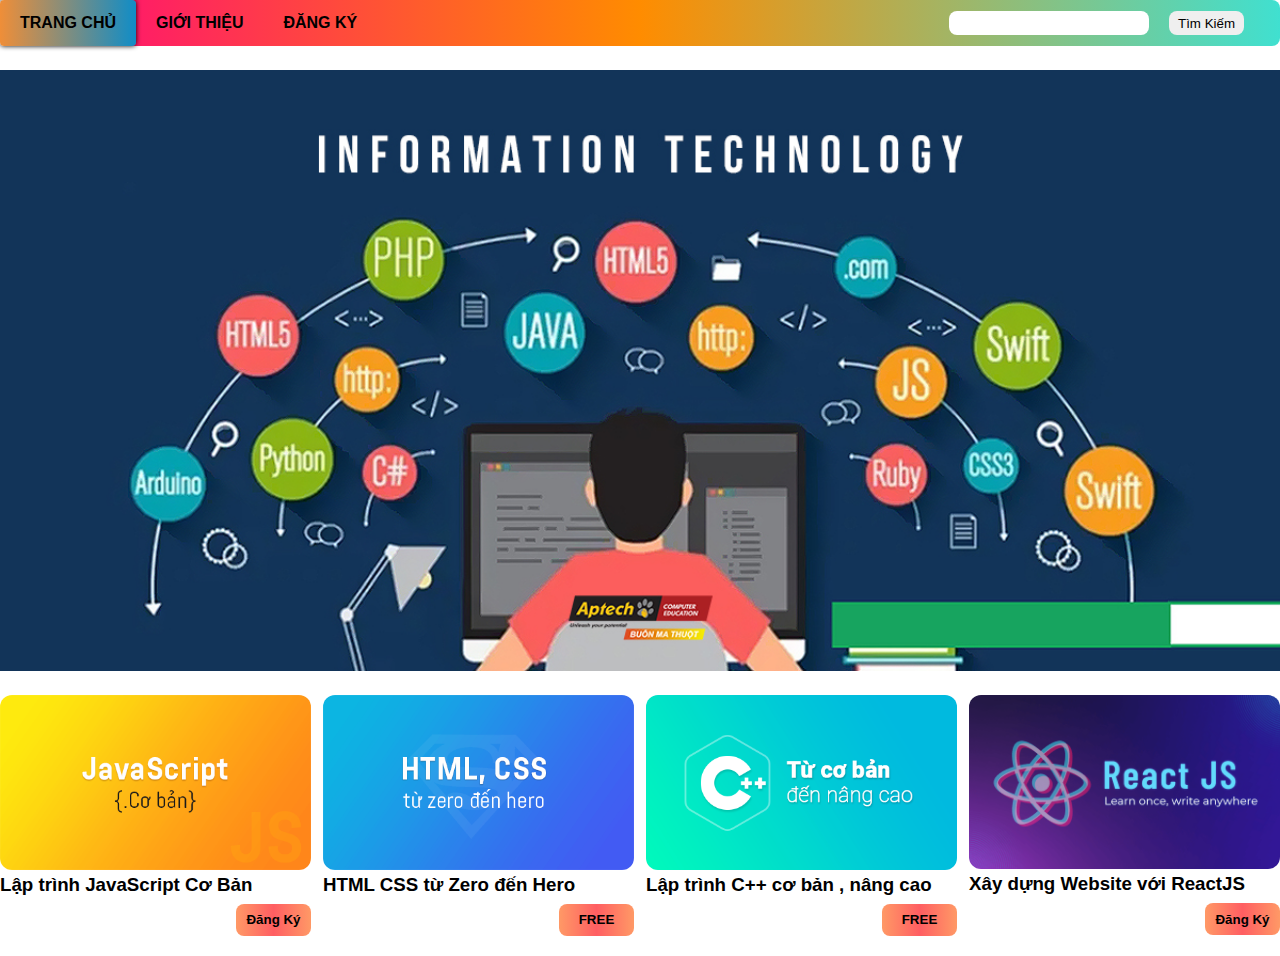
<file: index.html>
<!DOCTYPE html>
<html lang="en">
<head>
    <meta charset="UTF-8">
    <meta http-equiv="X-UA-Compatible" content="IE=edge">
    <meta name="viewport" content="width=device-width, initial-scale=1.0">
    <link rel="stylesheet" href="./style.css">
    <title>Quản Lý Khoá Học</title>
</head>
<body onload="alert('Welcome to Khoá Học')">
    <div id="container">
        <div class="header">
            <ul class="nav">
                <li><a href="index.html">Trang chủ</a></li>
                <li><a href="gioithieu.html">Giới Thiệu</a></li>
                <li><a href="#">Đăng ký</a></li>
            </ul>
            <div class="header-search">
                <form action="">
                    <input type="text" required>
                    <button>Tìm Kiếm</button>
                </form>
            </div>
        </div>

        <div class="banner"><img src="./img/banner.jpg" alt="Banner"></div>

        <div class="list-Courses">
            <div class="box-course">
                <img src="./img/1.png" alt="JavaScript">
                <h3>Lập trình JavaScript Cơ Bản</h3>
                <button class="btn-form">Đăng Ký</button>
            </div>
            <div class="box-course">
                <img src="./img/2.png" alt="HTML , CSS">
                <h3>HTML CSS từ Zero đến Hero</h3>
                <a href="gioithieu.html"><button>FREE</button></a>
            </div>
            <div class="box-course">    
                <img src="./img/3.png" alt="C++">
                <h3>Lập trình C++ cơ bản , nâng cao</h3>
                <a href="gioithieu.html"><button>FREE</button></a>
            </div>
            <div class="box-course">
                <img src="./img/4.png" alt="ReactJS">
                <h3>Xây dựng Website với ReactJS</h3>
                <button class="btn-form">Đăng Ký</button>
            </div>
            
        </div>


        <div class="overlay"></div>
        <div class="hiden-form">
            <div class="box-form">
                <h1>Đăng Ký</h1>
                <form class="box-form-dk">
                    <label for="">Usename</label>
                    <input type="text" class="Usename" required>
                    <br>
                    <label for="">Password</label>
                    <input type="password" class="Password" required>
                    <br>
                    <label for="">Khoá học</label>
                    <select name="" id="">
                        <option value="">JavaScript Cơ Bản</option>
                        <option value="">C++ Cơ Bản</option>
                        <option value="">HTML - CSS</option>
                        <option value="">ReactJS</option>
                    </select>
                    <br>
                    <button class="form-dk">Đăng Ký</button>
                </form>
                
            </div>
        </div>

    </div>
    <script src="./main.js"></script>
</body>
</html>
</file>
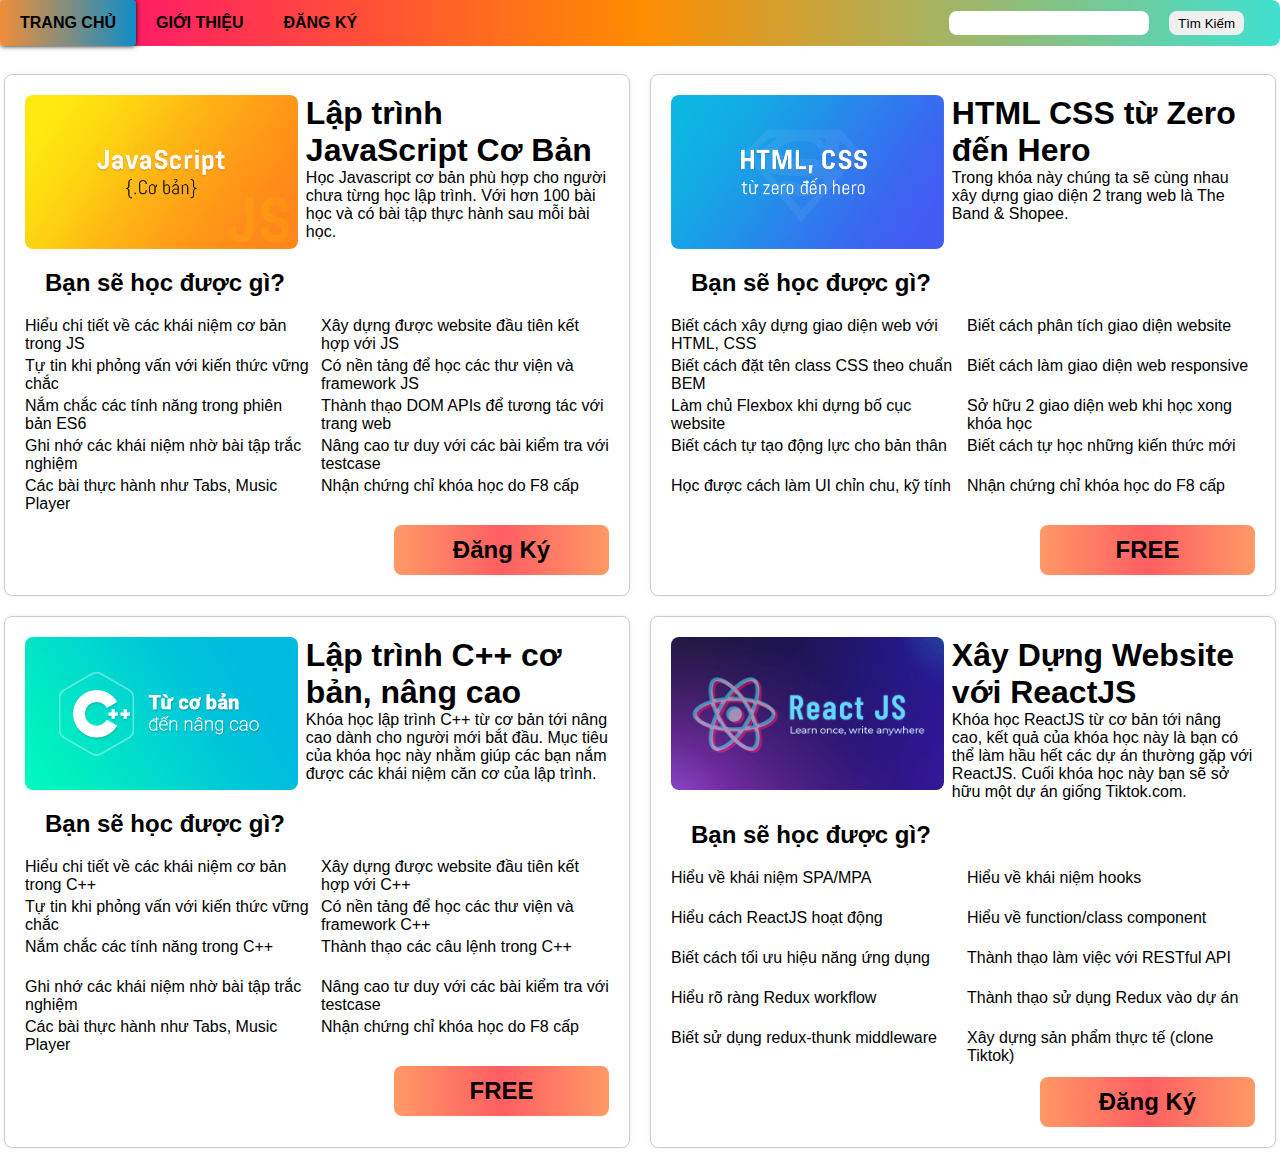
<file: gioithieu.html>
<!DOCTYPE html>
<html lang="en">
<head>
    <meta charset="UTF-8">
    <meta http-equiv="X-UA-Compatible" content="IE=edge">
    <meta name="viewport" content="width=device-width, initial-scale=1.0">
    <link rel="stylesheet" href="./style.css">
    <title>Giới Thiệu Khoá Học</title>
</head>
<body onload="alert('Welcome to giới thiệu khoá học!!!')">
    <div id="container">
        <div class="header">
            <ul class="nav">
                <li><a href="index.html">Trang chủ</a></li>
                <li><a href="gioithieu.html">Giới Thiệu</a></li>
                <li><a href="#">Đăng ký</a></li>
            </ul>
            <div class="header-search">
                <form action="">
                    <input type="text" required>
                    <button>Tìm Kiếm</button>
                </form>
            </div>
        </div>

        <div class="content">

            <div class="course">
                <div class="img-course">
                    <img src="./img/1.png" alt="">
                    <div class="text-info">
                        <h1>Lập trình JavaScript Cơ Bản</h1>
                        <p>
                            Học Javascript cơ bản phù hợp cho người chưa từng học lập trình.
                            Với hơn 100 bài học và có bài tập thực hành sau mỗi bài học.
                        </p>
                    </div>
                </div>
                
                <h2>Bạn sẽ học được gì?</h2>
    
                <ul class="list-info">
                    <li>
                        <p>Hiểu chi tiết về các khái niệm cơ bản trong JS</p>
                        <p>Xây dựng được website đầu tiên kết hợp với JS</p>
                    </li>
                    <li>
                        <p>Tự tin khi phỏng vấn với kiến thức vững chắc</p>
                        <p>Có nền tảng để học các thư viện và framework JS</p>
                    </li>
                    <li>
                        <p>Nắm chắc các tính năng trong phiên bản ES6</p>
                        <p>Thành thạo DOM APIs để tương tác với trang web</p>
                    </li>
                    <li>
                        <p>Ghi nhớ các khái niệm nhờ bài tập trắc nghiệm</p>
                        <p>Nâng cao tư duy với các bài kiểm tra với testcase</p>
                    </li>
                    <li>
                        <p>Các bài thực hành như Tabs, Music Player</p>
                        <p>Nhận chứng chỉ khóa học do F8 cấp</p>
                    </li>
                </ul>
    
                <div class="box-course">
                    <button class="btn-form">Đăng Ký</button>
                </div>
                
            </div>
    
    
            <div class="course">
                <div class="img-course">
                    <img src="./img/2.png" alt="">
                    <div class="text-info">
                        <h1>HTML CSS từ Zero đến Hero</h1>
                        <p>
                            Trong khóa này chúng ta sẽ cùng nhau xây 
                            dựng giao diện 2 trang web là The Band & Shopee.
                        </p>
                    </div>
                </div>


                <h2>Bạn sẽ học được gì?</h2>
    
                <ul class="list-info">
                    <li>
                        <p>Biết cách xây dựng giao diện web với HTML, CSS</p>
                        <p>Biết cách phân tích giao diện website</p>
                    </li>
                    <li>
                        <p>Biết cách đặt tên class CSS theo chuẩn BEM</p>
                        <p>Biết cách làm giao diện web responsive</p>
                    </li>
                    <li>
                        <p>Làm chủ Flexbox khi dựng bố cục website</p>
                        <p>Sở hữu 2 giao diện web khi học xong khóa học</p>
                    </li>
                    <li>
                        <p>Biết cách tự tạo động lực cho bản thân</p>
                        <p>Biết cách tự học những kiến thức mới</p>
                    </li>
                    <li>
                        <p>Học được cách làm UI chỉn chu, kỹ tính</p>
                        <p>Nhận chứng chỉ khóa học do F8 cấp</p>
                    </li>
                </ul>
    
                <div class="box-course">
                    <a href="gioithieu.html"><button>FREE</button></a>
                </div>
                
            </div>
    
    
    
            <div class="course">
                <div class="img-course">
                    <img src="./img/3.png" alt="">
                    <div class="text-info">
                        <h1>Lập trình C++ cơ bản, nâng cao</h1>
                        <p>
                            Khóa học lập trình C++ từ cơ bản tới nâng cao dành cho 
                            người mới bắt đầu. Mục tiêu của khóa học này nhằm giúp 
                            các bạn nắm được các khái niệm căn cơ của lập trình.
                        </p>
                    </div>

                </div>

                
                <h2>Bạn sẽ học được gì?</h2>
    
                <ul class="list-info">
                    <li>
                        <p>Hiểu chi tiết về các khái niệm cơ bản trong C++</p>
                        <p>Xây dựng được website đầu tiên kết hợp với C++</p>
                    </li>
                    <li>
                        <p>Tự tin khi phỏng vấn với kiến thức vững chắc</p>
                        <p>Có nền tảng để học các thư viện và framework C++</p>
                    </li>
                    <li>
                        <p>Nắm chắc các tính năng trong C++</p>
                        <p>Thành thạo các câu lệnh trong C++</p>
                    </li>
                    <li>
                        <p>Ghi nhớ các khái niệm nhờ bài tập trắc nghiệm</p>
                        <p>Nâng cao tư duy với các bài kiểm tra với testcase</p>
                    </li>
                    <li>
                        <p>Các bài thực hành như Tabs, Music Player</p>
                        <p>Nhận chứng chỉ khóa học do F8 cấp</p>
                    </li>
                </ul>
    
                <div class="box-course">
                    <a href="gioithieu.html"><button>FREE</button></a>
                </div>
                
            </div>
    
    
    
    
            <div class="course">
                <div class="img-course">
                    <img src="./img/4.png" alt="">
                    <div class="text-info">
                        <h1>Xây Dựng Website với ReactJS</h1>
                        <p>
                            Khóa học ReactJS từ cơ bản tới nâng cao, kết quả 
                            của khóa học này là bạn có thể làm hầu hết các dự 
                            án thường gặp với ReactJS. Cuối khóa học này bạn 
                            sẽ sở hữu một dự án giống Tiktok.com.
                        </p>
                    </div>

                </div>

                
                <h2>Bạn sẽ học được gì?</h2>
    
                <ul class="list-info">
                    <li>
                        <p>Hiểu về khái niệm SPA/MPA</p>
                        <p>Hiểu về khái niệm hooks</p>
                    </li>
                    <li>
                        <p>Hiểu cách ReactJS hoạt động</p>
                        <p>Hiểu về function/class component</p>
                    </li>
                    <li>
                        <p>Biết cách tối ưu hiệu năng ứng dụng</p>
                        <p>Thành thạo làm việc với RESTful API</p>
                    </li>
                    <li>
                        <p>Hiểu rõ ràng Redux workflow</p>
                        <p>Thành thạo sử dụng Redux vào dự án</p>
                    </li>
                    <li>
                        <p>Biết sử dụng redux-thunk middleware</p>
                        <p>Xây dựng sản phẩm thực tế (clone Tiktok)</p>
                    </li>
                </ul>
    
                <div class="box-course">
                    <button class="btn-form">Đăng Ký</button>
                </div>
                
            </div>
        </div>



        <div class="overlay"></div>
        <div class="hiden-form">
            <div class="box-form">
                <h1>Đăng Ký</h1>
                <form class="box-form-dk">
                    <label for="">Usename</label>
                    <input type="text" class="Usename" required>
                    <br>
                    <label for="">Password</label>
                    <input type="password" class="Password" required>
                    <br>
                    <label for="">Khoá học</label>
                    <select name="" id="">
                        <option value="">JavaScript Cơ Bản</option>
                        <option value="">C++ Cơ Bản</option>
                        <option value="">HTML - CSS</option>
                        <option value="">ReactJS</option>
                    </select>
                    <br>
                    <button class="form-dk">Đăng Ký</button>
                </form>
                
            </div>
        </div>

    </div>


    <script src="./main.js"></script>
</body>
</html>
</file>
<file: style.css>
* {
    padding: 0;
    margin: 0;
    box-sizing: border-box;
}

body {
    font-family: Arial, Helvetica, sans-serif;
}

#container {
    max-width: 1440px;
    display: block;
    margin: 0 auto;
}

.header {
    min-height: 46px;
    background-image: linear-gradient(to left , #40e0d0 ,  #ff8c00 , #ff0080);
    display: flex;
    justify-content: space-between;
    align-items: center;
    border-radius: 8px;
    margin-bottom: 24px;
}

.header .nav {
    display: flex;
    list-style: none;
}

.nav a {
    text-decoration: none;
    padding: 0 20px;
    line-height: 46px;
    display: inline-block;
    color: #000;
    font-size: 16px;
    font-weight: 600;
    text-transform: uppercase;
    border-radius: 4px;
}

.nav li:hover a {
    transition: all linear .2s;
    background-image: linear-gradient(to left , #108dc7, #ef8e38);
    border-radius: 4px;
    box-shadow: 0 0 5px #000;
}

.header-search {
    padding: 0 36px;
}

.header-search input {
    min-height: 24px;
    min-width: 200px;
    border-radius: 8px;
    border: none;
    margin: 0 16px;
}

.header-search button {
    min-height: 24px;
    min-width: 75px;
    border-radius: 8px;
    border: none;
    cursor: pointer;
}

.banner img {
    width: 100%;
}

.list-Courses {
    display: grid;
    grid-template-columns: 1fr 1fr 1fr 1fr;
    gap: 12px;
    padding: 20px 0;
}

.box-course img {
    border-radius: 12px;
    width: 100%;
}

.box-course button {
    float: right;
    margin-top: 8px;
    min-width: 75px;
    min-height: 32px;
    cursor: pointer;
    border-radius: 8px;
    border: none;
    background-image: linear-gradient(to left , #ff9966, #ff5e62 ,#ff9966);
    font-weight: 600;
}

.overlay{
    display: none;
    position: fixed;
    right: 0;
    top: 0;
    left: 0;
    bottom: 0;
    background-color: rgba(0, 0, 0, 0.3);
}

.hiden-form {
    display: none;
}

.box-form {
    position: fixed;
    top: 30%;
    left: 35%;
    width: 500px;
    height: 350px;
    display: flex;
    flex-direction: column;
    justify-content: center;
    align-items: center;
    background-image: linear-gradient(to left bottom,#12c2e9, #c471ed, #f64f59);
    border-radius: 8px;
    animation: modalFadeIn linear .4s;
}

.box-form label,
.box-form h1 {
    font-weight: 600;
    color: #fff;
}

.box-form-dk {
    display: flex;
    flex-direction: column;
}

.box-form-dk .Usename,
.box-form-dk .Password{
    padding: 8px;
}

.box-form-dk select,
.box-form-dk .Password,
.box-form-dk .Usename{
    height: 28px;
    width: 240px;
    border-radius: 8px;
    border: 1px solid #eee;
    font-weight: 600;
}

.form-dk {
    height: 36px;
    width: 123px;
    border-radius: 8px;
    margin: 0 auto;
    cursor: pointer;
    background-image: linear-gradient(to left bottom, #009fff, #ec2f4b);
    border: none;
    font-weight: 600;
    font-size: 20px;
}

.form-dk:hover {
    background-image: linear-gradient(to right top, #009fff, #ec2f4b);
}

@keyframes modalFadeIn {
    from{
        opacity: 0;
        transform: translateY(-140%);
    }
    to{
        opacity: 1;
        transform: translateY(0);
    }
}


/* Giới Thiệu */
.content {
    display: grid;
    grid-template-columns: 1fr 1fr;
    gap: 20px;
    padding: 4px;
}

.content .course {
    border: 1px solid #ccc;
    padding: 20px;
    border-radius: 8px;
    box-shadow: 0 0 5px #eee;
}

.content .img-course {
    display: grid;
    grid-template-columns: .9fr 1fr;
    gap: 8px;
}

.content .course img {
    width: 100%;
    border-radius: 8px;
}

.course h2{
    padding: 20px;
}

.course .list-info {
    list-style: none;
}

.list-info li {
    display: grid;
    grid-template-columns: 1fr 1fr;
    gap: 8px;
    grid-auto-rows: minmax(40px, auto);
}

.course button {
    width: 215px;
    height: 50px;
    font-size: 24px;
}
</file>
